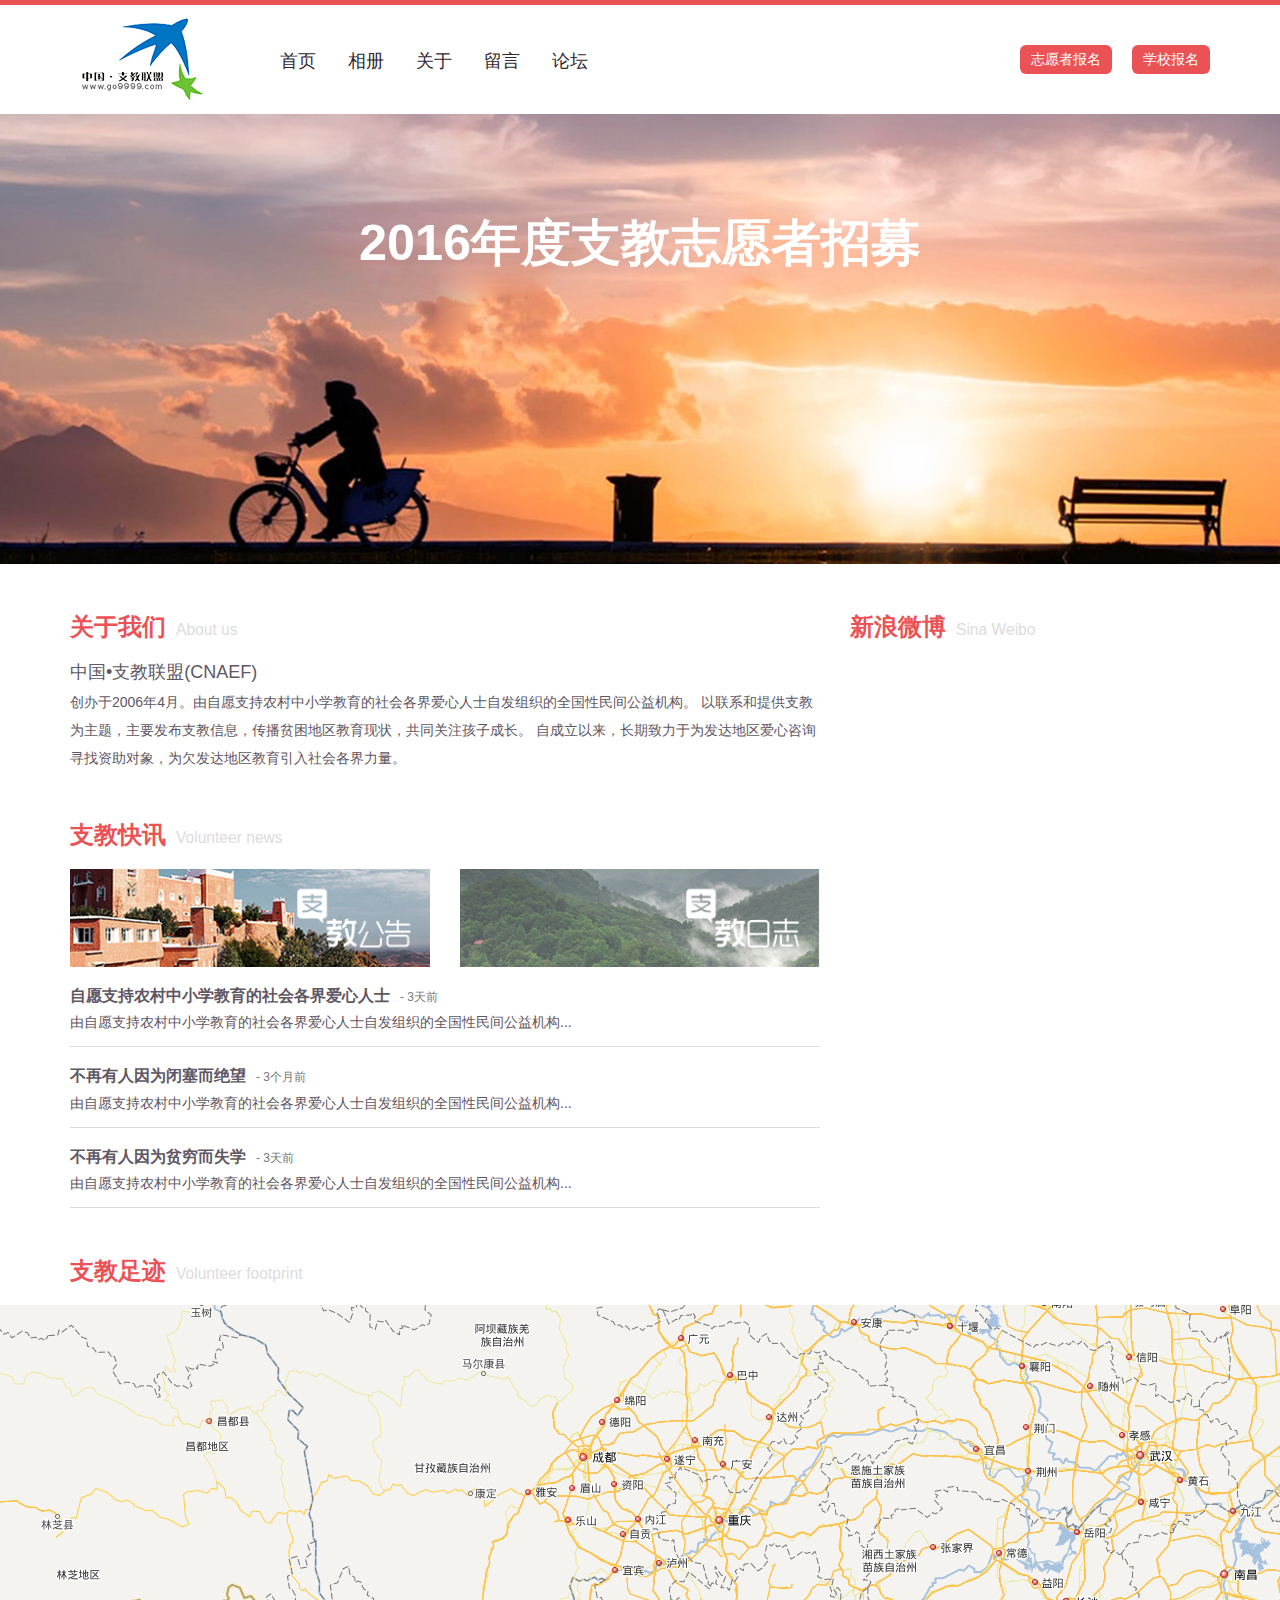
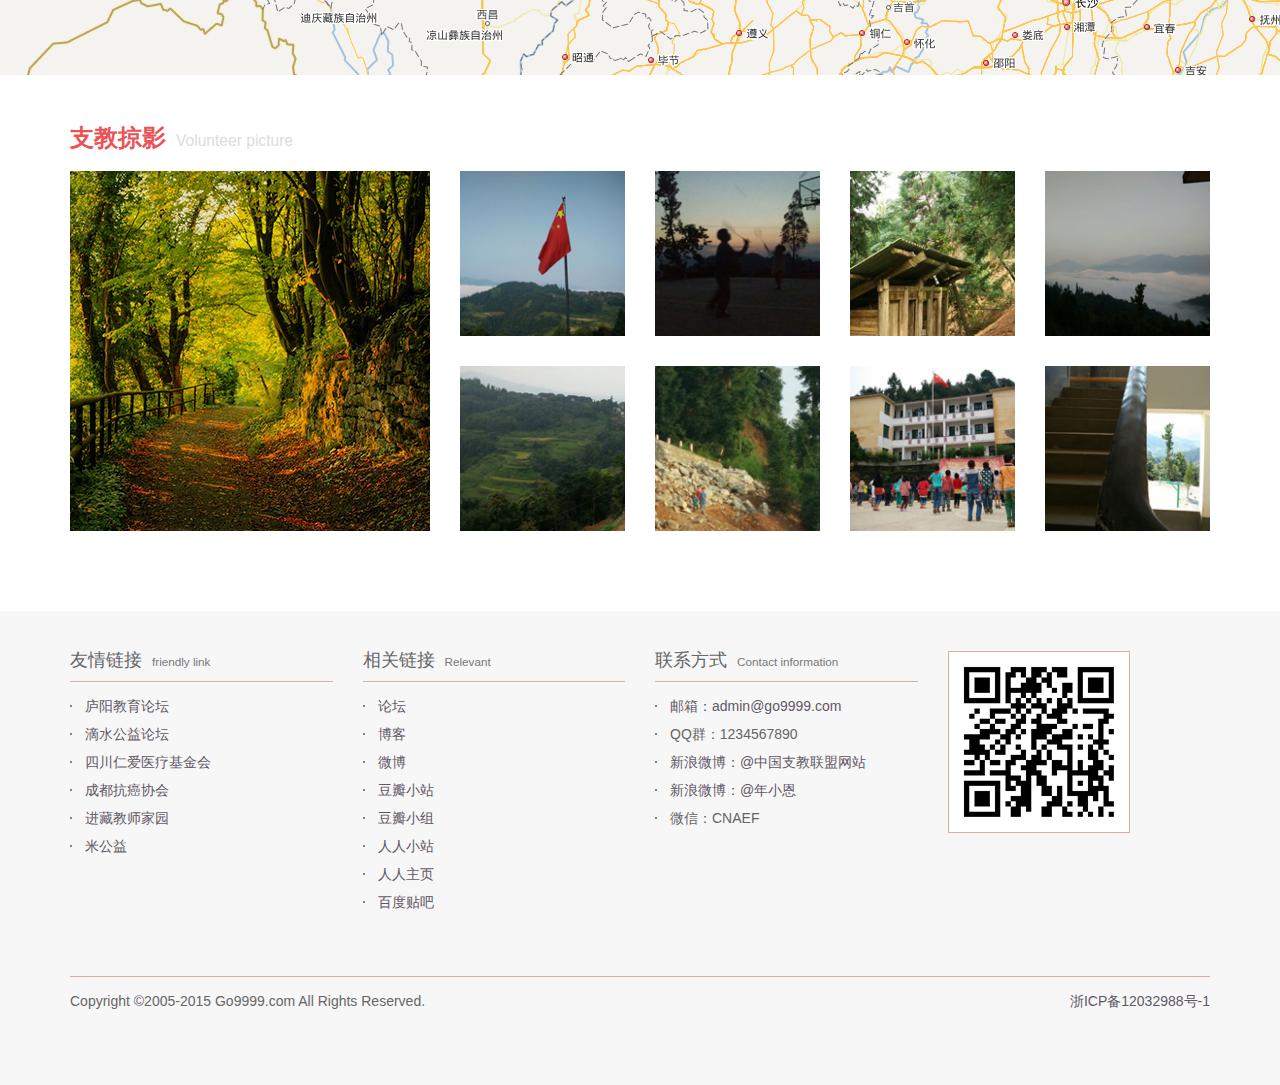
<file: index.html>
<!DOCTYPE html>
<html>
  <head>
    <meta charset="utf-8">
    <meta name="viewport" content="width=device-width" initial-scale="1.0">
    <meta http-equiv="X-UA-Compatible" content="IE=edge">
    <title>school</title>
    <link href="bootstrap-3.3.5-dist/css/bootstrap.css" rel="stylesheet">
    <link href="css/style.css" rel="stylesheet"><!--[if gt IE 6]>
    <link href="css/style_ie.css" rel="stylesheet"><![endif]-->
    <script src="js/jquery-1.11.3.min.js" type="text/javascript"></script>
    <script src="bootstrap-3.3.5-dist/js/bootstrap.min.js" type="text/javascript"></script>
    <script src="js/scripts.js" type="text/javascript"></script>
    <script src="js/html5shiv.min.js" type="text/javascript"></script>
    <script src="js/respond.js" type="text/javascript"></script>
  </head>
  <body>
    <div class="f_header">
      <div class="container">
        <div class="row m_nav">
          <div class="col-lg-2 col-md-2 col-sm-2 col-xs-12">
            <h1 class="logo"><a href="/"><img src="img/logo.png" alt="logo" title="logo" class="img-responsive"></a></h1>
          </div>
          <div class="col-lg-4 col-md-4 col-sm-6 col-xs-12">
            <ul class="nav nav-pills">
              <li><a href="/">首页</a></li>
              <li><a href="#">相册</a></li>
              <li><a href="#">关于</a></li>
              <li><a href="#">留言</a></li>
              <li><a href="#">论坛</a></li>
            </ul>
          </div>
          <div class="col-lg-6 col-md-6 col-sm-4 col-xs-12">
            <div class="nav_btn"><a href="#" class="btn sign_volunteers">志愿者报名</a><a href="#" class="btn sign_school">学校报名</a></div>
          </div>
        </div>
      </div>
    </div>
    <div class="f_banner">
      <div class="m_banner">
        <div class="banner_main">
          <p>2016年度支教志愿者招募</p>
        </div>
      </div>
    </div>
    <div class="f_main">
      <div class="container">
        <div class="row">
          <div class="col-lg-8 col-md-6 col-sm-12 col-xs-12">
            <div class="m_about">
              <h2>关于我们<small>About us</small></h2><strong>中国•支教联盟(CNAEF)</strong>
              <p>
                创办于2006年4月。由自愿支持农村中小学教育的社会各界爱心人士自发组织的全国性民间公益机构。
                以联系和提供支教为主题，主要发布支教信息，传播贫困地区教育现状，共同关注孩子成长。
                自成立以来，长期致力于为发达地区爱心咨询寻找资助对象，为欠发达地区教育引入社会各界力量。
              </p>
            </div>
            <div class="m_news">
              <h2>支教快讯<small>Volunteer news</small></h2>
              <div class="row news_title">
                <div class="col-lg-6 col-md-6 col-sm-6 col-xs-6 notice"><img src="img/notice.jpg" alt="notice" title="notice" class="img-responsive"></div>
                <div class="col-lg-6 col-md-6 col-sm-6 col-xs-6 log"><img src="img/log.jpg" alt="log" title="log" class="img-responsive"></div>
              </div>
              <div class="news_main">
                <ul class="notice_main">
                  <li>
                    <h5><a href="#">自愿支持农村中小学教育的社会各界爱心人士<small>- 3天前</small></a></h5>
                    <p><a href="#">由自愿支持农村中小学教育的社会各界爱心人士自发组织的全国性民间公益机构...</a></p>
                  </li>
                  <li>
                    <h5><a href="#">不再有人因为闭塞而绝望<small>- 3个月前</small></a></h5>
                    <p><a href="#">由自愿支持农村中小学教育的社会各界爱心人士自发组织的全国性民间公益机构...</a></p>
                  </li>
                  <li>
                    <h5><a href="#">不再有人因为贫穷而失学<small>- 3天前</small></a></h5>
                    <p><a href="#">由自愿支持农村中小学教育的社会各界爱心人士自发组织的全国性民间公益机构...</a></p>
                  </li>
                </ul>
                <ul class="log_main">
                  <li>
                    <h5><a href="#">不再失学<small>- 3天前</small></a></h5>
                    <p><a href="#">由自愿支持农村中小学教育的社会各界爱心人士自发组织的全国性民间公益机构...</a></p>
                  </li>
                  <li>
                    <h5><a href="#">不再有人绝望<small>- 3个月前</small></a></h5>
                    <p><a href="#">由自愿支持农村中小学教育的社会各界爱心人士自发组织的全国性民间公益机构...</a></p>
                  </li>
                  <li>
                    <h5><a href="#">不再有人失学<small>- 3天前</small></a></h5>
                    <p><a href="#">由自愿支持农村中小学教育的社会各界爱心人士自发组织的全国性民间公益机构......</a></p>
                  </li>
                </ul>
              </div>
            </div>
          </div>
          <div class="col-lg-4 col-md-6 col-sm-12 col-xs-12">
            <div class="m_weibo">
              <h2>新浪微博<small>Sina Weibo</small></h2>
            </div>
          </div>
        </div>
      </div>
    </div>
    <div class="f_map">
      <div class="container">
        <div class="row">
          <div class="col-lg-12 col-md-12 col-sm-12 col-xs-12">
            <h2>支教足迹<small>Volunteer footprint</small></h2>
          </div>
        </div>
      </div>
      <div class="m_map">
      </div>
    </div>
    <div class="f_picture">
      <div class="container">
        <h2>支教掠影<small>Volunteer picture</small></h2>
        <div class="row">
          <div class="col-lg-4 col-md-4 col-sm-4 col-xs-12">
            <div class="row">
              <div class="col-lg-12 col-md-12 col-xs-12"><img src="img/pic01.jpg" alt="picture" title="picture" class="img-responsive"></div>
            </div>
          </div>
          <div class="col-lg-8 col-md-8 col-sm-8 col-xs-12">
            <div class="row">
              <div class="col-lg-3 col-md-3 col-sm-3 col-xs-6"><img src="img/pic02.jpg" alt="picture" title="picture" class="img-responsive"></div>
              <div class="col-lg-3 col-md-3 col-sm-3 col-xs-6"><img src="img/pic03.jpg" alt="picture" title="picture" class="img-responsive"></div>
              <div class="col-lg-3 col-md-3 col-sm-3 col-xs-6"><img src="img/pic04.jpg" alt="picture" title="picture" class="img-responsive"></div>
              <div class="col-lg-3 col-md-3 col-sm-3 col-xs-6"><img src="img/pic05.jpg" alt="picture" title="picture" class="img-responsive"></div>
            </div>
            <div class="row">
              <div class="col-lg-3 col-md-3 col-sm-3 col-xs-6"><img src="img/pic06.jpg" alt="picture" title="picture" class="img-responsive"></div>
              <div class="col-lg-3 col-md-3 col-sm-3 col-xs-6"><img src="img/pic07.jpg" alt="picture" title="picture" class="img-responsive"></div>
              <div class="col-lg-3 col-md-3 col-sm-3 col-xs-6"><img src="img/pic08.jpg" alt="picture" title="picture" class="img-responsive"></div>
              <div class="col-lg-3 col-md-3 col-sm-3 col-xs-6"><img src="img/pic09.jpg" alt="picture" title="picture" class="img-responsive"></div>
            </div>
          </div>
        </div>
      </div>
    </div>
    <div class="f_footer">
      <div class="container">
        <div class="row">
          <div class="col-lg-3 col-md-3 col-sm-3 col-xs-12">
            <h3>友情链接<small class="hidden-sm hidden-xs">friendly link</small></h3>
            <ul>
              <li><a href="#">庐阳教育论坛</a></li>
              <li><a href="#">滴水公益论坛</a></li>
              <li><a href="#">四川仁爱医疗基金会</a></li>
              <li><a href="#">成都抗癌协会</a></li>
              <li><a href="#">进藏教师家园</a></li>
              <li><a href="#">米公益</a></li>
            </ul>
          </div>
          <div class="col-lg-3 col-md-3 col-sm-3 col-xs-12">
            <h3>相关链接<small class="hidden-sm hidden-xs">Relevant</small></h3>
            <ul>
              <li><a href="#">论坛</a></li>
              <li><a href="#">博客</a></li>
              <li><a href="#">微博</a></li>
              <li><a href="#">豆瓣小站</a></li>
              <li><a href="#">豆瓣小组</a></li>
              <li><a href="#">人人小站</a></li>
              <li><a href="#">人人主页</a></li>
              <li><a href="#">百度贴吧</a></li>
            </ul>
          </div>
          <div class="col-lg-3 col-md-3 col-sm-3 col-xs-12">
            <h3>联系方式<small class="hidden-sm hidden-xs">Contact information</small></h3>
            <ul>
              <li><a href="mailto:admin@go9999.com">邮箱：admin@go9999.com</a></li>
              <li>QQ群：1234567890</li>
              <li><a href="#">新浪微博：@中国支教联盟网站</a></li>
              <li><a href="#">新浪微博：@年小恩</a></li>
              <li>微信：CNAEF</li>
            </ul>
          </div>
          <div class="col-lg-3 col-md-3 col-sm-3 col-xs-12">
            <div class="qr"><img src="img/qr.jpg" alt="二维码" title="二维码" class="img-responsive"></div>
          </div>
        </div>
        <div class="version">
          <div class="copyright">
            <p>Copyright ©2005-2015 Go9999.com All Rights Reserved.</p>
          </div>
          <div class="icp">
            <p><a href="#">浙ICP备12032988号-1</a></p>
          </div>
        </div>
      </div>
    </div>
  </body>
</html>
</file>
<file: css/style.css>
body {
  font: 18px "微软雅黑", Arial;
}
h2 {
  margin: 50px 0 20px 0;
  font-size: 24px;
  color: #eb5255;
  font-weight: bold;
}
h2 small {
  padding-left: 10px;
  color: #dcdcdc;
}
ul,
li {
  list-style: none;
}
p {
  line-height: 28px;
  font-size: 14px;
}
a {
  color: #5f5764;
}
a:hover {
  color: #eb5255;
  text-decoration: none;
}
.f_header {
  border-top: 5px solid #eb5255;
}
.f_header h1 {
  margin: 0;
}
.f_header .nav {
  margin-top: 50px;
}
.f_header .nav a {
  font-size: 18px;
  color: #2f2732;
}
.f_header .nav a:hover {
  color: #eb5255;
  background: none;
}
.f_header .nav_btn {
  float: right;
  padding-top: 40px;
}
.f_header .nav_btn .btn {
  line-height: 40px;
  padding: 0 20px;
  -webkit-border-radius: 6px;
  -moz-border-radius: 6px;
  border-radius: 6px;
  background: #eb5255;
  color: #fff;
  font-size: 18px;
}
.f_header .nav_btn .btn:hover {
  -moz-opacity: 0.9;
  -khtml-opacity: 0.9;
  opacity: 0.9;
}
.f_header .nav_btn .sign_school {
  margin-left: 20px;
}
.f_banner .m_banner {
  position: relative;
  height: 450px;
  background: url("../img/banner.jpg") center top;
}
.f_banner .m_banner .banner_main {
  position: absolute;
  left: 50%;
  width: 640px;
  padding-top: 115px;
  margin-left: -320px;
  text-align: center;
}
.f_banner .m_banner .banner_main p {
  color: #fff;
  font-size: 280%;
  font-weight: bold;
}
.m_about {
  color: #5f5764;
}
.m_about strong {
  display: block;
  padding-bottom: 4px;
  font-weight: 400;
}
.m_news ul {
  margin: 0;
  padding: 0;
}
.m_news ul li {
  padding: 10px 0 0 0;
  border-bottom: #dcdcdc solid 1px;
}
.m_news h5 {
  margin-bottom: 4px;
  font-weight: bold;
}
.m_news h5 a {
  font-size: 16px;
}
.m_news h5 small {
  padding-left: 10px;
}
.m_news .news_title .log {
  -moz-opacity: 0.7;
  -khtml-opacity: 0.7;
  opacity: 0.7;
}
.m_news .news_main p a {
  font-size: 14px;
}
.m_news .news_main .log_main {
  display: none;
}
.m_map {
  text-align: center;
  height: 370px;
  background: url("../img/map.gif") no-repeat center top;
}
.f_picture img {
  margin-bottom: 20px;
}
.f_footer {
  margin-top: 50px;
  padding: 20px 0 60px 0;
  background: #f7f7f7;
  color: #666;
}
.f_footer h3 {
  padding-bottom: 10px;
  border-bottom: #d5b0a7 solid 1px;
  font-size: 18px;
}
.f_footer h3 small {
  padding-left: 10px;
}
.f_footer ul {
  padding: 0;
  font-size: 14px;
}
.f_footer ul li {
  padding-left: 15px;
  line-height: 28px;
  background: url("../img/li.gif") no-repeat left center;
}
.f_footer ul a {
  display: block;
  font-size: 14px;
}
.f_footer .qr {
  padding: 20px 0 0 0;
  text-align: right;
}
.f_footer .qr img {
  padding: 10px;
  border: #d5b0a7 solid 1px;
  background: #fff;
}
.f_footer .version {
  margin: 50px 0 0;
  padding-top: 10px;
  border-top: #d5b0a7 solid 1px;
  font-size: 14px;
}
.f_footer .copyright {
  float: left;
}
.f_footer .icp {
  float: right;
}
@media (min-width: 768px) {
  .f_header .nav {
    margin-top: 34px;
  }
  .f_header .nav_btn .btn {
    line-height: 2em;
    padding: 0 10px;
    font-size: 0.75em;
  }
  .f_picture img {
    margin-bottom: 30px;
  }
}
@media (max-width: 768px) {
  .f_banner .m_banner .banner_main {
    position: initial;
    width: auto;
    margin: 0 auto;
    font-size: 10px;
  }
  .f_header h1 {
    text-align: center;
  }
  .f_header h1 img {
    display: inline;
  }
  .f_header .nav {
    margin: 0;
    text-align: center;
  }
  .f_header .nav li {
    float: none;
    display: inline-block;
  }
  .f_header .nav li a {
    padding: 0 8px 15px;
  }
  .f_header .nav_btn {
    float: none;
    padding: 0 0 15px;
    text-align: center;
  }
  .f_footer {
    margin-top: 0;
  }
  .f_footer .copyright {
    float: none;
  }
  .f_footer .copyright p {
    font-size: 12px;
  }
  .f_footer .icp {
    float: none;
  }
  .f_footer .icp p {
    font-size: 12px;
  }
}
</file>
